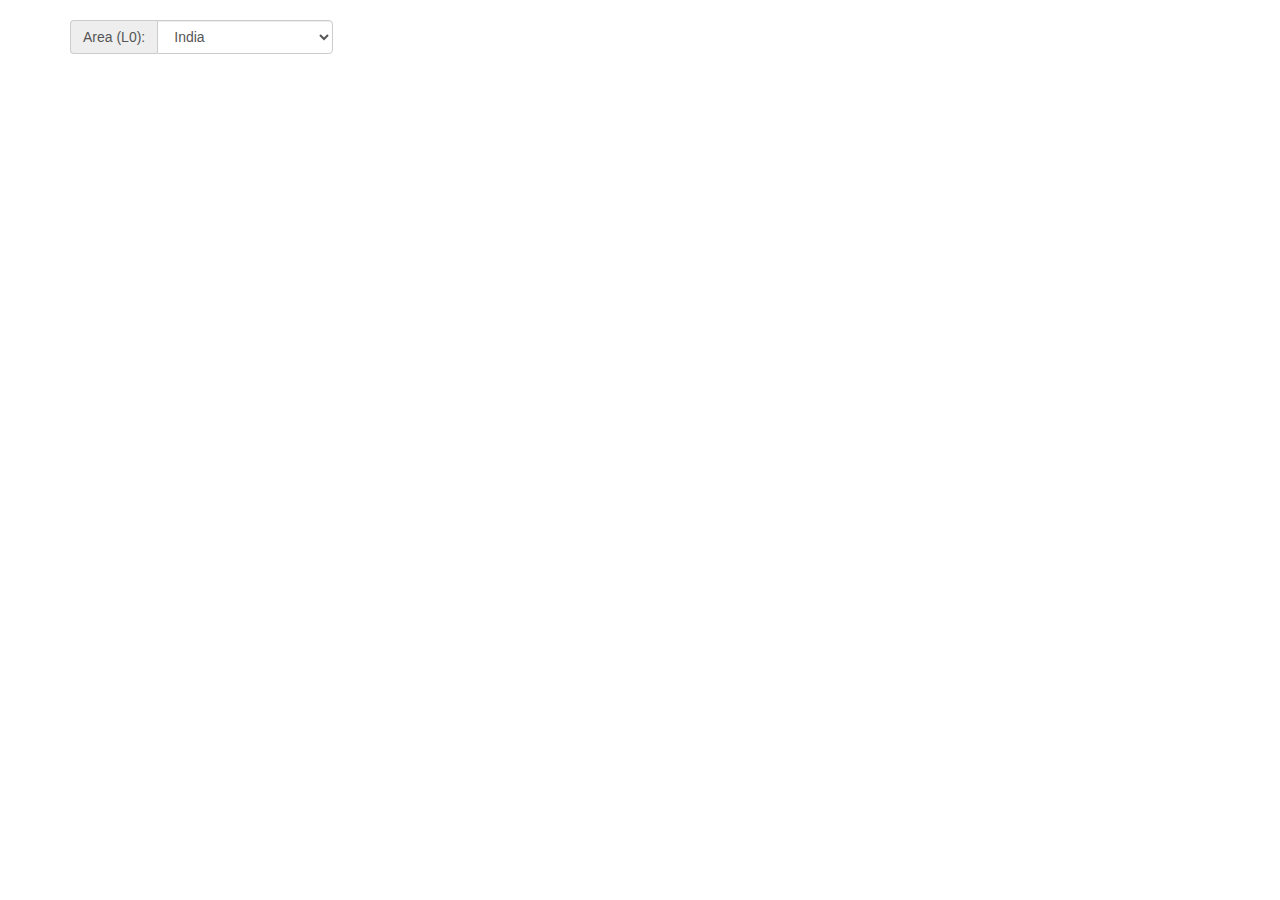
<file: index.html>
<!DOCTYPE html>
<!--    http://bost.ocks.org/mike/map/-->
<meta charset="utf-8">
<style>
svg { border: 1px solid #BBB; } /*#919DA3*/
/* *********************** */
/* **** ADMIN > POLYGONES **** 
path.L0 { fill:#E0E0E0;}
path.L1 { fill:#FEFEE9;}
path.L1:hover { fill: #B10000 ; fill-opacity: 1; }
/* *********************** */
/* **** ADMIN > LINES **** 
.boundary-line {
  fill: none;
  stroke: #646464;
  stroke-linejoin: round;	
}
.borderL2 { stroke-width:  1px; }
.borderL1 { stroke-width:1.5px; }
.borderL0 { stroke-width:  2px;
			stroke-dasharray: 16,4,3,4; }
/* ************************ */
/* **** HUMAN > POINTS? **** */

text {
  font-family: "Helvetica Neue", Helvetica, Arial, sans-serif;
  pointer-events: none;
}
.place_label {
  fill: #333;
  font-size:10px;
  fill-opacity: 1;
  font-weight: 200;
  text-anchor: middle;
}
.legend {
	font-size: 16px;         
	font-weight: bold;
	text-anchor: start;
}	
</style>
<script src="http://code.jquery.com/jquery-2.0.3.min.js"></script>
<script src="http://d3js.org/d3.v3.min.js"></script>
<script src="http://d3js.org/topojson.v1.min.js"></script>

<script src="js/jquery-2.0.1.min.js"></script>
<script src="js/d3.v3.min.js"></script>
<script src="js/topojson.v1.min.js"></script>
<script src="js/wikiatlas.js"></script>

<link href="//maxcdn.bootstrapcdn.com/bootstrap/3.3.1/css/bootstrap.min.css" rel="stylesheet">
<link href="//maxcdn.bootstrapcdn.com/font-awesome/4.2.0/css/font-awesome.min.css" rel="stylesheet">


<html>
<body>
<br />
<div id="control" class="container">
	<div class="row">
		<div class="form-group col-xs-6 col-md-3">
			<label class="sr-only" for="countries">Topographic SLICES, default to 8, must be >2.</label>
			<div class="input-group">
				<div class="input-group-addon head">Area (L0):</div>
				<select class="form-control" id="select_target"></select>
			</div>
		</div>
		<div class="col-xs-6 col-md-3"><div class="download"></div></div>
	</div>
	<div class="row" id="hook1"></div>
	<div class="row"><div class="col-xs-12 col-md-6" id="info"></div></div>
</div>	
<!--
Layers (with makefile ready):<br/>
	<input type="checkbox" checked="checked" name="r_topography" value="yes">topography (raster)<br/>
	<input type="checkbox" checked="checked" name="v_topography" value="yes">topography (vector)<br/>
	<input type="checkbox" checked="checked" name="v_administrative" value="yes">administrative (vector)<br>
	<input type="checkbox" checked=""        name="v_waters" value="yes">waters (vector)<br>
	<input type="checkbox" checked="checked" name="r_hillshade" value="yes">hillshade (raster)<br/>
	<input type="checkbox"  checked=""       name="v_hillshade" value="yes">hillshade (vector)
-->
    <br />

<br />
<script>


/* DATA ************************************************* */
// Geo-frame borders in decimal ⁰
 var WNES_list = [
	 {"name":"India", "W": 67.0, "N":37.5, "E": 99.0, "S": 5.0},
	 {"name":"France", "W": -5.8, "N":51.5, "E": 10,   "S": 41.0 },
	 {"name":"Cambodia","W":102.1,"N":14.7,"E":107.8,"S":10.3},
	 {"name":"Iceland", "W":-24.89, "N":66.67, "E":-13.09, "S":63.33},
	 {"name":"China", "W":70.58,"N":55.21,"E":138.06,"S":16.43 },
	 {"name": "United States", "W":-177.0,"N":74.0,"E":-61.7,"S":16.3},

	 {"name":"Sasanian", "W": 13.43, "N": 55.3, "E": 94.55, "S": 2.54 },

	 {"name":"Afghanistan","W":60.504,"N":38.475,"E":75.157,"S":29.306},
	 {"name":"Angola","W":11.611,"N":-4.453,"E":24.068,"S":-17.947},
	 {"name":"Albania","W":19.279,"N":42.678,"E":21.008,"S":39.621},
	 {"name":"United Arab Emirates","W":51.575,"N":26.041,"E":56.363,"S":22.481},
	 {"name":"Argentina","W":-73.429,"N":-21.837,"E":-53.663,"S":-55.250},
	 {"name":"Armenia","W":43.582,"N":41.236,"E":46.498,"S":38.736},
	 {"name":"Antarctica","W":-180,"N":-63.273,"E":180,"S":-90},
	 {"name":"Fr. S. Antarctic Lands","W":68.712,"N":-48.633,"E":70.549,"S":-49.779},
	 {"name":"Australia","W":113.321,"N":-10.670,"E":153.537,"S":-43.649},
	 {"name":"Austria","W":9.450,"N":49.034,"E":16.975,"S":46.429},
	 {"name":"Azerbaijan","W":44.770,"N":41.844,"E":50.387,"S":38.267},
	 {"name":"Burundi","W":29.000,"N":-2.352,"E":30.729,"S":-4.471},
	 {"name":"Belgium","W":2.502,"N":51.465,"E":6.138,"S":49.520},
	 {"name":"Benin","W":0.738,"N":12.235,"E":3.762,"S":6.139},
	 {"name":"Burkina Faso","W":-5.490,"N":15.100,"E":2.142,"S":9.595},
	 {"name":"Bangladesh","W":88.082,"N":26.440,"E":92.655,"S":20.657},
	 {"name":"Bulgaria","W":22.376,"N":44.223,"E":28.532,"S":41.219},
	 {"name":"Bahamas","W":-79.009,"N":27.031,"E":-77.029,"S":23.696},
	 {"name":"Bosnia and Herz.","W":15.715,"N":45.230,"E":19.567,"S":42.643},
	 {"name":"Belarus","W":23.168,"N":56.154,"E":32.673,"S":51.309},
	 {"name":"Belize","W":-89.234,"N":18.486,"E":-88.118,"S":15.882},
	 {"name":"Bolivia","W":-69.612,"N":-9.767,"E":-57.515,"S":-22.879},
	 {"name":"Brazil","W":-74.005,"N":5.236,"E":-34.761,"S":-33.785},
	 {"name":"Brunei","W":114.185,"N":5.444,"E":115.445,"S":4.003},
	 {"name":"Bhutan","W":88.802,"N":28.281,"E":92.079,"S":26.718},
	 {"name":"Botswana","W":19.891,"N":-17.669,"E":29.396,"S":-26.838},
	 {"name":"Central African Rep.","W":14.455,"N":11.141,"E":27.344,"S":2.266},
	 {"name":"Canada","W":-141.008,"N":83.228,"E":-52.655,"S":42.000},
	 {"name":"Switzerland","W":5.994,"N":47.818,"E":10.423,"S":45.769},
	 {"name":"Chile","W":-75.661,"N":-17.582,"E":-66.984,"S":-55.614},
	 {"name":"China","W":73.645,"N":53.445,"E":134.995,"S":18.191},
	 {"name":"Cte d'Ivoire","W":-8.622,"N":10.515,"E":-2.574,"S":4.333},
	 {"name":"Cameroon","W":8.478,"N":12.842,"E":16.003,"S":1.711},
	 {"name":"Dem. Rep. Congo","W":12.151,"N":5.253,"E":31.161,"S":-13.258},
	 {"name":"Congo","W":11.071,"N":3.725,"E":18.451,"S":-5.044},
	 {"name":"Colombia","W":-79.009,"N":12.426,"E":-66.876,"S":-4.314},
	 {"name":"Costa Rica","W":-85.958,"N":11.210,"E":-82.574,"S":8.223},
	 {"name":"Cuba","W":-84.986,"N":23.175,"E":-74.185,"S":19.841},
	 {"name":"N. Cyprus","W":32.709,"N":35.662,"E":34.545,"S":34.984},
	 {"name":"Cyprus","W":32.241,"N":35.158,"E":33.969,"S":34.568},
	 {"name":"Czech Rep.","W":12.223,"N":51.100,"E":18.847,"S":48.547},
	 {"name":"Germany","W":5.958,"N":54.973,"E":14.995,"S":47.297},
	 {"name":"Djibouti","W":41.638,"N":12.686,"E":43.294,"S":10.915},
	 {"name":"Denmark","W":8.082,"N":57.717,"E":12.655,"S":54.799},
	 {"name":"Dominican Rep.","W":-71.953,"N":19.876,"E":-68.352,"S":17.583},
	 {"name":"Algeria","W":-8.694,"N":37.104,"E":11.971,"S":19.042},
	 {"name":"Ecuador","W":-80.990,"N":1.363,"E":-75.265,"S":-4.974},
	 {"name":"Egypt","W":24.680,"N":31.581,"E":36.849,"S":21.994},
	 {"name":"Eritrea","W":36.309,"N":17.983,"E":43.078,"S":12.443},
	 {"name":"Spain","W":-9.414,"N":43.737,"E":3.006,"S":35.940},
	 {"name":"Estonia","W":23.312,"N":59.610,"E":28.100,"S":57.474},
	 {"name":"Ethiopia","W":32.925,"N":14.944,"E":47.758,"S":3.413},
	 {"name":"Finland","W":20.612,"N":70.151,"E":31.485,"S":59.836},
	 {"name":"Fiji","W":177.263,"N":-16.037,"E":-179.819,"S":-18.294},
	 {"name":"Falkland Is.","W":-61.224,"N":-51.116,"E":-57.767,"S":-52.315},
	 {"name":"Gabon","W":8.766,"N":2.318,"E":14.419,"S":-3.984},
	 {"name":"United Kingdom","W":-7.578,"N":58.620,"E":1.674,"S":49.954},
	 {"name":"Georgia","W":39.945,"N":43.546,"E":46.606,"S":41.063},
	 {"name":"Ghana","W":-3.258,"N":11.088,"E":1.026,"S":4.698},
	 {"name":"Guinea","W":-15.139,"N":12.582,"E":-7.866,"S":7.303},
	 {"name":"Gambia","W":-16.867,"N":13.867,"E":-13.879,"S":13.120},
	 {"name":"Guinea-Bissau","W":-16.687,"N":12.617,"E":-13.735,"S":11.036},
	 {"name":"Eq. Guinea","W":9.270,"N":2.266,"E":11.251,"S":0.999},
	 {"name":"Greece","W":20.144,"N":41.809,"E":26.588,"S":34.915},
	 {"name":"Greenland","W":-73.321,"N":83.645,"E":-12.223,"S":60.027},
	 {"name":"Guatemala","W":-92.259,"N":17.810,"E":-88.226,"S":13.728},
	 {"name":"Guyana","W":-61.440,"N":8.362,"E":-56.543,"S":1.259},
	 {"name":"Honduras","W":-89.378,"N":16.003,"E":-83.150,"S":12.981},
	 {"name":"Croatia","W":13.627,"N":46.498,"E":19.387,"S":42.469},
	 {"name":"Haiti","W":-74.473,"N":19.910,"E":-71.629,"S":18.018},
	 {"name":"Hungary","W":16.183,"N":48.617,"E":22.700,"S":45.751},
	 {"name":"Indonesia","W":95.283,"N":5.479,"E":141.008,"S":-10.375},
	 {"name":"Ireland","W":-9.990,"N":55.129,"E":-6.066,"S":51.656},
	 {"name":"Iran","W":44.086,"N":39.708,"E":63.312,"S":25.068},
	 {"name":"Iraq","W":38.757,"N":37.381,"E":48.550,"S":29.097},
	 {"name":"Israel","W":34.257,"N":33.265,"E":35.805,"S":29.497},
	 {"name":"Italy","W":6.714,"N":47.106,"E":18.451,"S":36.617},
	 {"name":"Jamaica","W":-78.361,"N":18.521,"E":-76.201,"S":17.688},
	 {"name":"Jordan","W":34.905,"N":33.369,"E":39.189,"S":29.184},
	 {"name":"Japan","W":129.378,"N":45.543,"E":145.508,"S":31.025},
	 {"name":"Kazakhstan","W":46.462,"N":55.372,"E":87.326,"S":40.646},
	 {"name":"Kenya","W":33.861,"N":5.497,"E":41.854,"S":-4.679},
	 {"name":"Kyrgyzstan","W":69.432,"N":43.285,"E":80.234,"S":39.274},
	 {"name":"Cambodia","W":102.1,"N":14.7,"E":107.8,"S":10.3},
	 {"name":"Korea","W":126.102,"N":38.597,"E":129.450,"S":34.377},
	 {"name":"Kosovo","W":20.036,"N":43.268,"E":21.764,"S":41.844},
	 {"name":"Kuwait","W":46.534,"N":30.052,"E":48.406,"S":28.524},
	 {"name":"Lao PDR","W":100.108,"N":22.463,"E":107.560,"S":13.867},
	 {"name":"Lebanon","W":35.121,"N":34.637,"E":36.597,"S":33.074},
	 {"name":"Liberia","W":-11.467,"N":8.536,"E":-7.542,"S":4.350},
	 {"name":"Libya","W":9.306,"N":33.126,"E":25.148,"S":19.563},
	 {"name":"Sri Lanka","W":79.693,"N":9.821,"E":81.782,"S":5.965},
	 {"name":"Lesotho","W":26.984,"N":-28.662,"E":29.324,"S":-30.659},
	 {"name":"Lithuania","W":21.044,"N":56.362,"E":26.552,"S":53.896},
	 {"name":"Luxembourg","W":5.670,"N":50.110,"E":6.210,"S":49.433},
	 {"name":"Latvia","W":21.044,"N":57.960,"E":28.172,"S":55.598},
	 {"name":"Morocco","W":-17.047,"N":35.749,"E":-1.134,"S":21.404},
	 {"name":"Moldova","W":26.588,"N":48.461,"E":30.009,"S":45.474},
	 {"name":"Madagascar","W":43.222,"N":-12.042,"E":50.459,"S":-25.605},
	 {"name":"Mexico","W":-117.137,"N":32.709,"E":-86.822,"S":14.527},
	 {"name":"Macedonia","W":20.432,"N":42.313,"E":22.952,"S":40.837},
	 {"name":"Mali","W":-12.187,"N":24.964,"E":4.266,"S":10.081},
	 {"name":"Myanmar","W":92.295,"N":28.333,"E":101.152,"S":9.925},
	 {"name":"Montenegro","W":18.415,"N":43.511,"E":20.324,"S":41.861},
	 {"name":"Mongolia","W":87.722,"N":52.038,"E":119.765,"S":41.584},
	 {"name":"Mozambique","W":30.153,"N":-10.323,"E":40.774,"S":-26.752},
	 {"name":"Mauritania","W":-17.083,"N":27.378,"E":-4.950,"S":14.614},
	 {"name":"Malawi","W":32.673,"N":-9.246,"E":35.769,"S":-16.818},
	 {"name":"Malaysia","W":100.072,"N":6.921,"E":119.153,"S":0.756},
	 {"name":"Namibia","W":11.719,"N":-16.957,"E":25.076,"S":-29.061},
	 {"name":"New Caledonia","W":164.014,"N":-20.118,"E":167.110,"S":-22.410},
	 {"name":"Niger","W":0.270,"N":23.471,"E":15.895,"S":11.644},
	 {"name":"Nigeria","W":2.682,"N":13.850,"E":14.563,"S":4.229},
	 {"name":"Nicaragua","W":-87.686,"N":15.013,"E":-83.150,"S":10.724},
	 {"name":"Netherlands","W":3.294,"N":53.497,"E":7.074,"S":50.788},
	 {"name":"Norway","W":4.986,"N":80.640,"E":31.269,"S":58.064},
	 {"name":"Nepal","W":80.054,"N":30.417,"E":88.154,"S":26.388},
	 {"name":"New Zealand","W":166.498,"N":-34.462,"E":178.487,"S":-46.653},
	 {"name":"Oman","W":51.971,"N":26.388,"E":59.783,"S":16.646},
	 {"name":"Pakistan","W":60.864,"N":37.120,"E":77.821,"S":23.679},
	 {"name":"Panama","W":-82.970,"N":9.595,"E":-77.245,"S":7.216},
	 {"name":"Peru","W":-81.422,"N":-0.060,"E":-68.676,"S":-18.364},
	 {"name":"Philippines","W":117.173,"N":18.504,"E":126.534,"S":5.566},
	 {"name":"Papua New Guinea","W":140.972,"N":-2.508,"E":155.985,"S":-10.653},
	 {"name":"Poland","W":14.059,"N":54.834,"E":23.996,"S":49.016},
	 {"name":"Puerto Rico","W":-67.272,"N":18.504,"E":-65.616,"S":17.931},
	 {"name":"Dem. Rep. Korea","W":124.230,"N":42.973,"E":130.747,"S":37.659},
	 {"name":"Portugal","W":-9.558,"N":42.278,"E":-6.390,"S":36.825},
	 {"name":"Paraguay","W":-62.700,"N":-19.354,"E":-54.311,"S":-27.550},
	 {"name":"Palestine","W":34.905,"N":32.518,"E":35.517,"S":31.337},
	 {"name":"Qatar","W":50.711,"N":26.110,"E":51.575,"S":24.547},
	 {"name":"Romania","W":20.216,"N":48.218,"E":29.612,"S":43.685},
	 {"name":"Russia","W":19.639,"N":81.248,"E":-169.918,"S":41.149},
	 {"name":"Rwanda","W":29.000,"N":-1.136,"E":30.801,"S":-2.925},
	 {"name":"W. Sahara","W":-17.083,"N":27.656,"E":-8.694,"S":20.987},
	 {"name":"Saudi Arabia","W":34.617,"N":32.154,"E":55.643,"S":16.333},
	 {"name":"Sudan","W":21.908,"N":22.007,"E":38.397,"S":8.605},
	 {"name":"S. Sudan","W":23.852,"N":12.235,"E":35.265,"S":3.499},
	 {"name":"Senegal","W":-17.659,"N":16.594,"E":-11.503,"S":12.321},
	 {"name":"Solomon Is.","W":156.489,"N":-6.607,"E":162.394,"S":-10.827},
	 {"name":"Sierra Leone","W":-13.267,"N":10.046,"E":-10.243,"S":6.782},
	 {"name":"El Salvador","W":-90.099,"N":14.423,"E":-87.758,"S":13.138},
	 {"name":"Somaliland","W":42.538,"N":11.453,"E":48.946,"S":7.980},
	 {"name":"Somalia","W":40.954,"N":12.009,"E":51.107,"S":-1.692},
	 {"name":"Serbia","W":18.811,"N":46.168,"E":22.952,"S":42.243},
	 {"name":"Suriname","W":-58.055,"N":6.017,"E":-53.987,"S":1.815},
	 {"name":"Slovakia","W":16.867,"N":49.555,"E":22.556,"S":47.749},
	 {"name":"Slovenia","W":13.663,"N":46.846,"E":16.543,"S":45.439},
	 {"name":"Sweden","W":10.999,"N":69.092,"E":23.888,"S":55.355},
	 {"name":"Swaziland","W":30.657,"N":-25.675,"E":32.061,"S":-27.290},
	 {"name":"Syria","W":35.697,"N":37.225,"E":42.322,"S":32.310},
	 {"name":"Chad","W":13.519,"N":23.401,"E":23.852,"S":7.407},
	 {"name":"Togo","W":-0.054,"N":11.002,"E":1.854,"S":5.913},
	 {"name":"Thailand","W":97.371,"N":20.414,"E":105.580,"S":5.688},
	 {"name":"Tajikistan","W":67.416,"N":40.958,"E":74.977,"S":36.721},
	 {"name":"Turkmenistan","W":52.475,"N":42.747,"E":66.516,"S":35.262},
	 {"name":"Timor-Leste","W":124.950,"N":-8.274,"E":127.326,"S":-9.403},
	 {"name":"Trinidad and Tobago","W":-61.980,"N":10.880,"E":-60.900,"S":9.994},
	 {"name":"Tunisia","W":7.506,"N":37.346,"E":11.467,"S":30.296},
	 {"name":"Turkey","W":26.012,"N":42.139,"E":44.770,"S":35.818},
	 {"name":"Taiwan","W":120.090,"N":25.294,"E":121.926,"S":21.960},
	 {"name":"Tanzania","W":29.576,"N":-1.015,"E":40.306,"S":-11.730},
	 {"name":"Uganda","W":29.576,"N":4.246,"E":35.013,"S":-1.449},
	 {"name":"Ukraine","W":22.052,"N":52.333,"E":40.054,"S":44.345},
	 {"name":"Uruguay","W":-58.451,"N":-30.121,"E":-53.231,"S":-34.966},
	 {"name":"Uzbekistan","W":55.895,"N":45.578,"E":73.033,"S":37.138},
	 {"name":"Venezuela","W":-73.321,"N":12.148,"E":-59.783,"S":0.721},
	 {"name":"Vietnam","W":102.160,"N":23.349,"E":109.324,"S":8.588},
	 {"name":"Vanuatu","W":166.606,"N":-14.630,"E":167.830,"S":-16.610},
	 {"name":"Yemen","W":42.574,"N":18.990,"E":53.087,"S":12.582},
	 {"name":"South Africa","W":16.327,"N":-22.097,"E":32.817,"S":-34.827},
	 {"name":"Zambia","W":21.872,"N":-8.239,"E":33.465,"S":-17.964},
	 {"name":"Zimbabwe","W":25.256,"N":-15.516,"E":32.817,"S":-22.271}
];
	
// ----- Design option button
d3.select("#select_target")
    .on("change", change)
  .selectAll("option")
    .data(WNES_list)
  .enter().append("option")
    .attr("value", function(d,i) { return i; })
    .text(function(d) { return d.name; });
function change(){ console.log(this.value, 0) }


/* ****************************************************** */
/* UPDATE *********************************************** */
$("#select_target").change(function(){    // code executed each time the selection change
	
    $("svg").remove();      // remove svg
	var name = $(this).find("option:selected").text(); // UPDATE target item from selected option
	var val  = this.value;
	var type = $("#map_type > option").value; // UPDATE map type: location / topo. DOESNT WORK//
	WNES = WNES_list[val]; // UPDATE WNES (bounding box and target item)
	console.log("1a:"+name+" ; 1b:"+type +" ; bb: "+WNES);

/* LOCATION MAP ***************************************** */
	// split in 1.2_location map & 1.2_zoom_smart
    // location("svg",400,WNES.item,WNES); // REInject svg
/* LOCATOR MINIMAP ************************************** */
	// $("#control").width(500);
	localisator("#hook1",400, name, name, WNES.W, WNES.N, WNES.E, WNES.S);
/* Doanload button ************************************** */
	downloadButtons(".download");
/* Print info **************************************** */
    document.getElementById('info').innerHTML = JSON.stringify(WNES, null, 4);

});

// svg.append("g")
// .attr("inkscape:groupmode","layer")
// .attr("label","layer_title")
</script>
</body>
</html>
</file>
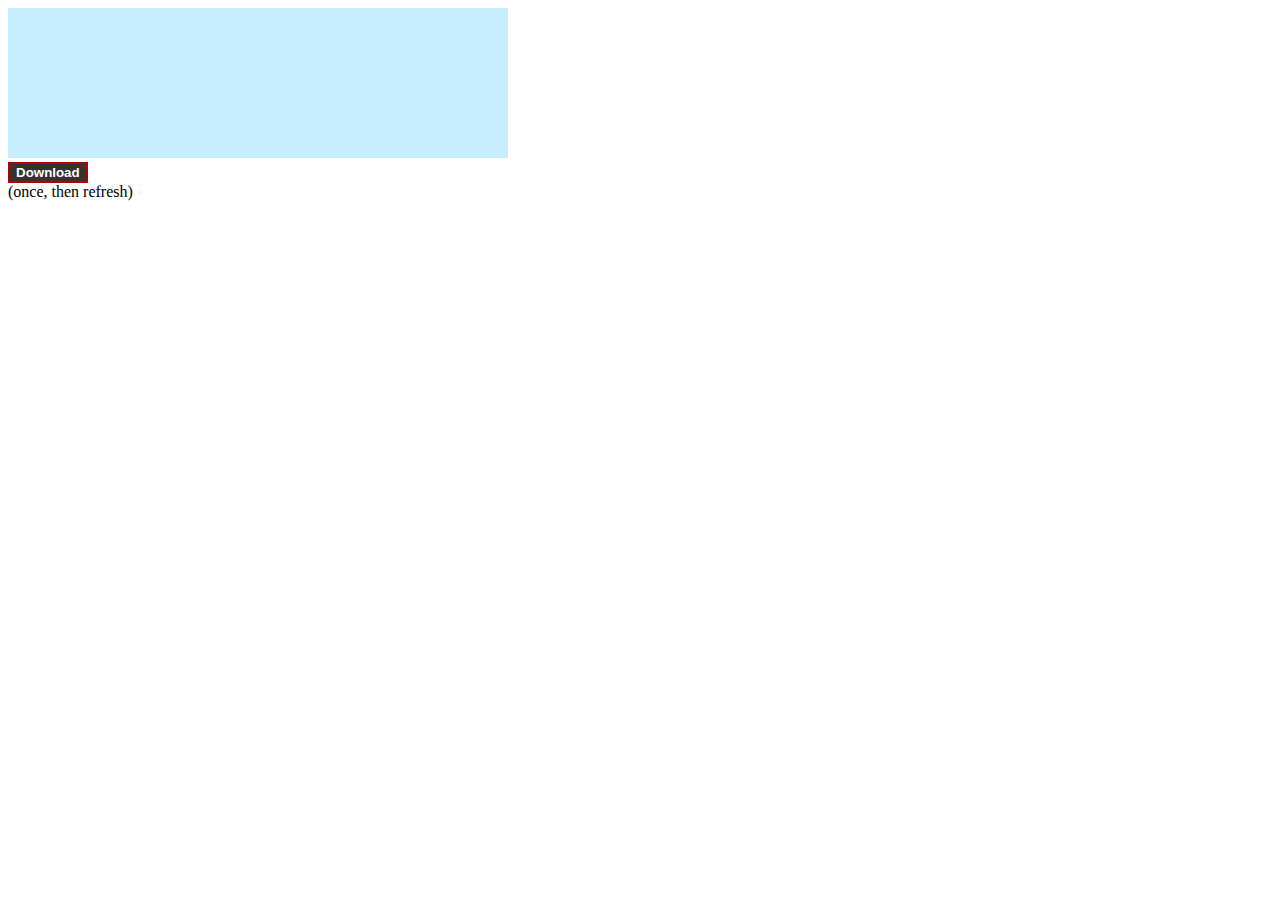
<file: 1.2_zoom_smart/index.html>
<!DOCTYPE html>
<html lang="en">
<meta charset="utf-8">
<style>

svg { border: '2px solid #AAA'; }	
.focus { fill:#FEFEE9;}

</style>
<body>
	<div id="hook1"></div>
	<div class="download"></div>
	<div>(once, then refresh)</div>
</body>
<script src="./d3.v3.min.js"></script>
<script src="./topojson.v1.min.js"></script>
<script src="../js/wikiatlas.js"></script>
<script>
/* STYLES ************************************************************* */
var focus = wp.location.focus,
	land = wp.location.land + wp.stroke.no,
	coast = wp.location.waterline+ wp.stroke.md,
	water = wp.location.waterarea,
	mesh = wp.location.border + wp.stroke.md + wp.dash.xl,
	locator = wp.location.locator;
	
/* SETTINGS *********************************************************** */
var width = 500, centered = [true], selected="India",
    active = d3.select(null);
var svg = d3.select("#hook1").append("svg")
		.attr("id", "administrative_map_(wikiatlas_2014)")
		.attr("width", width);
var g = svg.append("g");

var projection = d3.geo.equirectangular()
      .scale(1)
      .translate([0, 0]);

var path = d3.geo.path()
    .projection(projection);


d3.json("../output/world-1e3/admin_0.topo.json", function(error, json) { //does transform the inputed .json !!!! Print & Check in console
	var L0 =  json.objects.admin_0,
		L1 =  json.objects.admin_1;
	var countries = topojson.feature(json, L0).features,
  		zeroin = countries.filter(function(d) { return d.id ==="India"; })[0]; /* */
  	/* / state = states.features.filter(function(d) { return d.geometry.type === "MultiPolygon"; })[5]; /* */
	console.log(zeroin);
	zoomon(zeroin, width);

	//oceans
	var bg = g.append("g").attr("id","water")
		.append("rect")
		.attr("x", 0)
		.attr("y", 0)
		.attr("width", width)
		.attr("height", svg.attr("width"))
		.attr("fill",'#C6ECFF')
      	.on("click", reset);
  //landmass
	g.append("g").attr("id","land")
		.attr("style", land)
	.selectAll("path")
		.data(countries)
	.enter().append("path")
		.attr("d", path)
      	.on("click", clicked);

  //inland borders lines
	g.append("g").attr("id","border")
		.attr("style","fill: none; stroke:#646464; stroke-width:3px;stroke-dasharray:8,4;")
	.selectAll("path")
		.data([topojson.mesh(json, L0, function(a, b) { return a !== b; })])
	.enter().append("path")
		.attr("d", path);
	
	
  //coast lines
	g.append("g").attr("id","coast")
		.attr("style", coast+"stroke-width:3px;stroke-dasharray:none; ")
	.append("path")
		.datum(topojson.mesh(json, L0, function(a, b) { return a === b; }))
		.attr("d", path);/**/

	// Focus
	g.selectAll("path")
		.attr("style", function(d) { if (d.id === selected){ return focus;} })
		
	
});


function zoomon(d, width, padding_pc){
	t = getTransform(d,padding_pc);
	projection
		.scale(t.scale)
		.translate(t.translate);
	svg.attr("height", t.height);
}
function newproj(d, width, padding_pc){
	t = getTransform(d,padding_pc);
	return projection
		.scale(t.scale)
		.translate(t.translate);
}

function clicked(d) {
  if (active.node() === this) return reset();
  active.classed("active", false);
  active = d3.select(this).classed("active", true);
  t = getTransform(d);
  g.transition()
      .duration(1000)
      .style("stroke-width", 1.5 / t.scale + "px")
      .attr("transform", "translate(" + t.translate + ")scale(" + t.scale + ")");
	svg.transition()
      .duration(1000)
		.attr("height", t.height);
}

function reset() {
  active.classed("active", false);
  active = d3.select(null);

  g.transition()
      .duration(1000)
      .style("stroke-width", "1.5px")
      .attr("transform", "");
	svg.transition()
      .duration(1000)
		.attr("height", width);

}
// D3js transition mess?
// http://stackoverflow.com/questions/17045826/

	




downloadButtons(".download", projection);
</script>
</html>
</file>
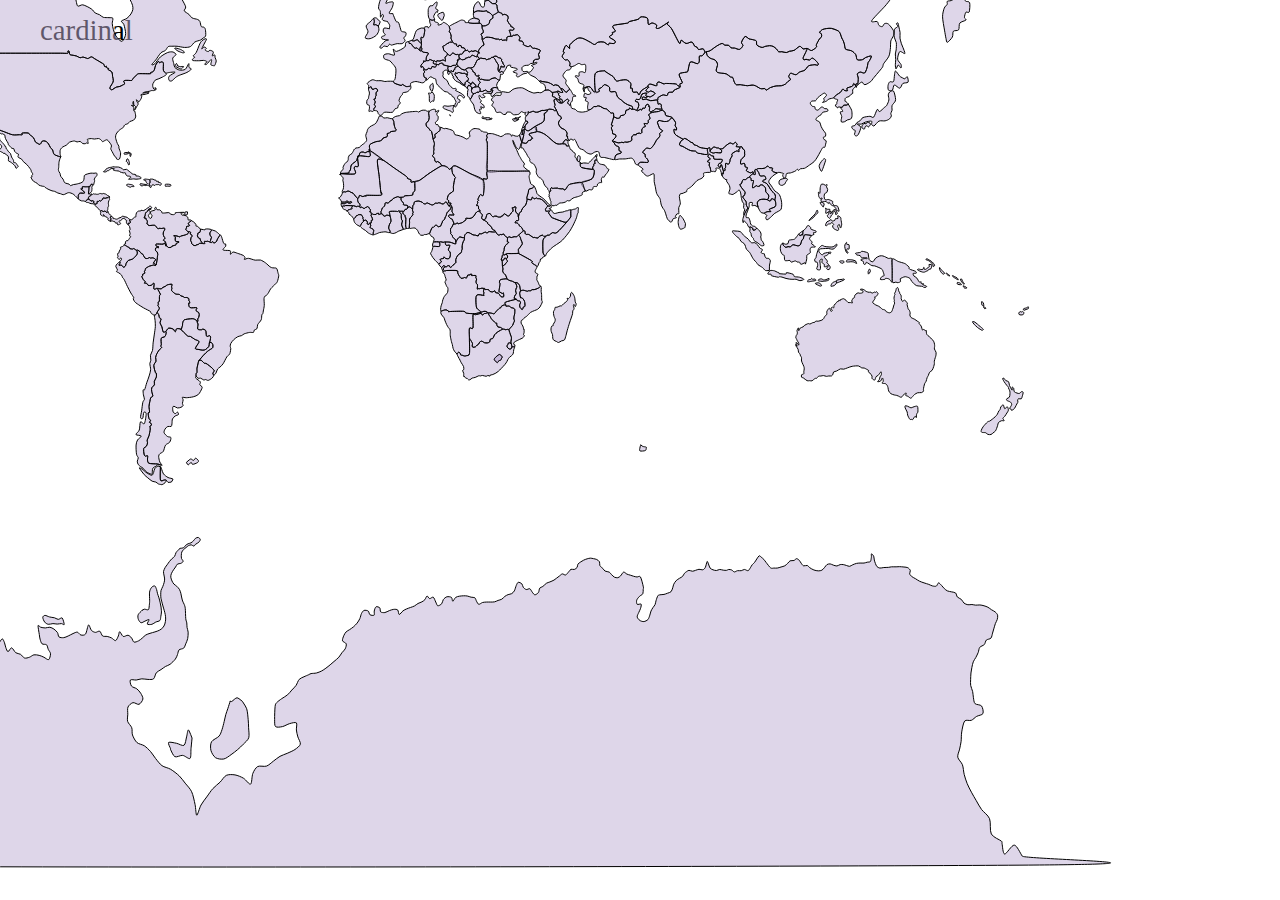
<file: 2_bezierlines/index.html>
<html xmlns="http://www.w3.org/1999/xhtml">
<head>
  <title>Interpolating Geodata</title>
  <meta charset="utf-8" />
</head>
<style>
  html,body {
    height: 100%;
    width: 100%;
    margin: 0;
  }

  #map {
    height: 100%;
    width: 100%;
    position: absolute;
  }
  svg {
    height: 100%;
    width: 100%;
    position: absolute;
  }  

</style>
<script src="http://code.jquery.com/jquery-2.0.2.min.js"></script>
<script src="http://d3js.org/d3.v3.min.js"></script>
<script src="http://d3js.org/topojson.v1.min.js"></script>
<script src="http://d3js.org/d3.geo.projection.v0.min.js" type="text/javascript"></script>

<script src="../js/jquery-2.0.1.min.js"></script>
<script src="../js/d3.v3.min.js"></script>
<script src="../js/d3.geo.projection.v0.min.js"></script>

<script src="../js/topojson.v1.min.js"></script>


<script>


function inter() {
  d3.json("./world.geojson", 
		  function(data) { createMap(data) }
		 );
  
  function createMap(countries) {
	// Settings
    width = 800;
    height = 500;
    projection = d3.geo.mercator()
    	.scale(200)
    	.translate([width / 2, height / 2])

    geoPath = d3.geo.path().projection(projection);
 
	// Rounding ?
    roundedCountries = [];  
    for (x in countries.features) {
      for (y in countries.features[x].geometry.coordinates) {
        if (countries.features[x].geometry.coordinates[y].length > 1) {
          roundedCountries.push(
			  	countries.features[x]
				.geometry.coordinates[y]
				.map(function(d) {return projection(d)} )
				)
        }
        else {
          roundedCountries.push(
			  countries.features[x]
			  .geometry.coordinates[y][0]
			  .map(function(d) {return projection(d)})
		  )
        }
      }
    }
// Curving type:
    interpolateMethods = ["linear", "cardinal", "basis", "monotone", "step-before"]
    var n = 1;
	  
// Legend:
	  d3.select("svg")
	  	.append("text")
	  		.attr("id", "inter")
			.attr("x", 40)
			.attr("y", 40)
	  		.style("font-size", "1.8em")
			.text(interpolateMethods[n])

// Map drawing
    d3.select("svg").selectAll("path")
		.data(roundedCountries)
		.enter()
		.append("path")
		.style("stroke-width", 1)
		.style("stroke", "black")
		.style("fill-opacity", .5)


    reinterpolate();
    
    function reinterpolate() {
		colorScale = ["#7fc97f","#beaed4","#fdc086","#ffff99","#386cb0"];
		  if (n == 5) {
			n = 0;
		  }
// Legend update
		d3.select("#inter")
			.text(interpolateMethods[n])
// map update
		d3.select("svg").selectAll("path")
			.style("fill", colorScale[n])
    	.attr("d", d3.svg.line()
			.x(function(d){ return d[0]})
			.y(function(d){ return d[1]})
			.interpolate(interpolateMethods[n]) );

		setTimeout(reinterpolate,2000);
		n++;
    }
    
    
  }
  
}
</script>
<body onload="inter()">
<div id="map"><svg></svg></div>
<footer>
</footer>
</body>
</html>
</file>
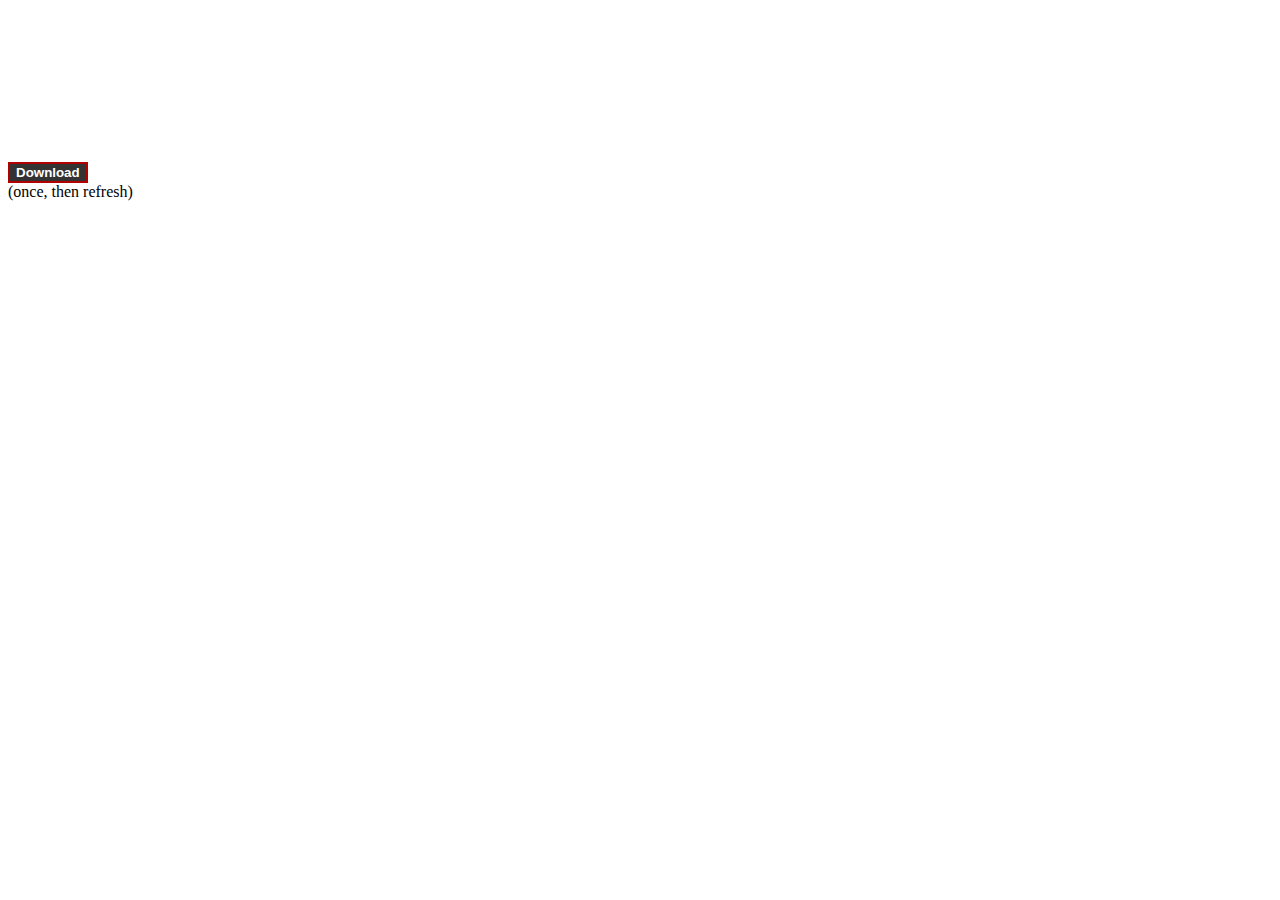
<file: 2_zoom_smart/index.html>
<!DOCTYPE html>
<html lang="en">
<meta charset="utf-8">
<style>

svg { border: '2px solid #AAA'; }	
.focus { fill:#FEFEE9;}

</style>
<body>
	<div id="hook1"></div>
	<div class="download"></div>
	<div>(once, then refresh)</div>
</body>
<script src="./d3.v3.min.js"></script>
<script src="./topojson.v1.min.js"></script>
<script src="../js/wikiatlas.js"></script>
<script>
/* STYLES ************************************************************* */
var focus = wp.location.focus,
	land = wp.location.land + wp.stroke.no,
	coast = wp.location.waterline+ wp.stroke.md,
	water = wp.location.waterarea,
	mesh = wp.location.border + wp.stroke.md + wp.dash.xl,
	locator = wp.location.locator;
	
/* SETTINGS *********************************************************** */
var width = 500, centered = [true], selected="India",
    active = d3.select(null);
var svg = d3.select("#hook1").append("svg")
		.attr("id", "administrative_map_(wikiatlas_2014)")
		.attr("width", width);
var g = svg.append("g");

var projection = d3.geo.equirectangular()
      .scale(1)
      .translate([0, 0]);
var path = d3.geo.path()
    .projection(projection);


d3.json("../output/world-1e3.5/administrative.topo.json", function(error, json) { //does transform the inputed .json !!!! Print & Check in console
	var L0 =  json.objects.admin_0,
		L1 =  json.objects.admin_1,
		countries = topojson.feature(json, L0).features,
  		zeroin = countries.filter(function(d) { return d.id ==="India"; })[0]; /* */
  	/* / state = states.features.filter(function(d) { return d.geometry.type === "MultiPolygon"; })[5]; /* */
	
	// Projection recalculated
	var t = getTransform(L0,5);
	projection
		.scale(t.scale)
		.translate(t.translate);
	svg.attr("height", t.height);

	//oceans
	var bg = g.append("g").attr("id","water")
		.append("rect")
		.attr("x", 0)
		.attr("y", 0)
		.attr("width", width)
		.attr("height", svg.attr("width"))
		.attr("fill",'#C6ECFF')
      	.on("click", reset);
  //landmass
	g.append("g").attr("id","land")
		.attr("style", land)
	.selectAll("path")
		.data(countries)
	.enter().append("path")
		.attr("d", path)
      	.on("click", clicked);

  //inland borders lines
	g.append("g").attr("id","border")
		.attr("style","fill: none; stroke:#646464; stroke-width:3px;stroke-dasharray:8,4;")
	.selectAll("path")
		.data([topojson.mesh(json, L0, function(a, b) { return a !== b; })])
	.enter().append("path")
		.attr("d", path);
	
	
  //coast lines
	g.append("g").attr("id","coast")
		.attr("style", coast+"stroke-width:3px;stroke-dasharray:none; ")
	.append("path")
		.datum(topojson.mesh(json, L0, function(a, b) { return a === b; }))
		.attr("d", path);/**/

	// Focus
	g.selectAll("path")
		.attr("style", function(d) { if (d.id === selected){ return focus;} })
		
	
});


function clicked(d) {
  if (active.node() === this) return reset();
  active.classed("active", false);
  active = d3.select(this).classed("active", true);
  t = getTransform(d);
  g.transition()
      .duration(1000)
      .style("stroke-width", 1.5 / t.scale + "px")
      .attr("transform", "translate(" + t.translate + ")scale(" + t.scale + ")");
	svg.transition()
      .duration(1000)
		.attr("height", t.height);
}

function reset() {
  active.classed("active", false);
  active = d3.select(null);

  g.transition()
      .duration(1000)
      .style("stroke-width", "1.5px")
      .attr("transform", "");
	svg.transition()
      .duration(1000)
		.attr("height", width);

}
// D3js transition mess?
// http://stackoverflow.com/questions/17045826/



downloadButtons(".download", projection);
</script>
</html>
</file>
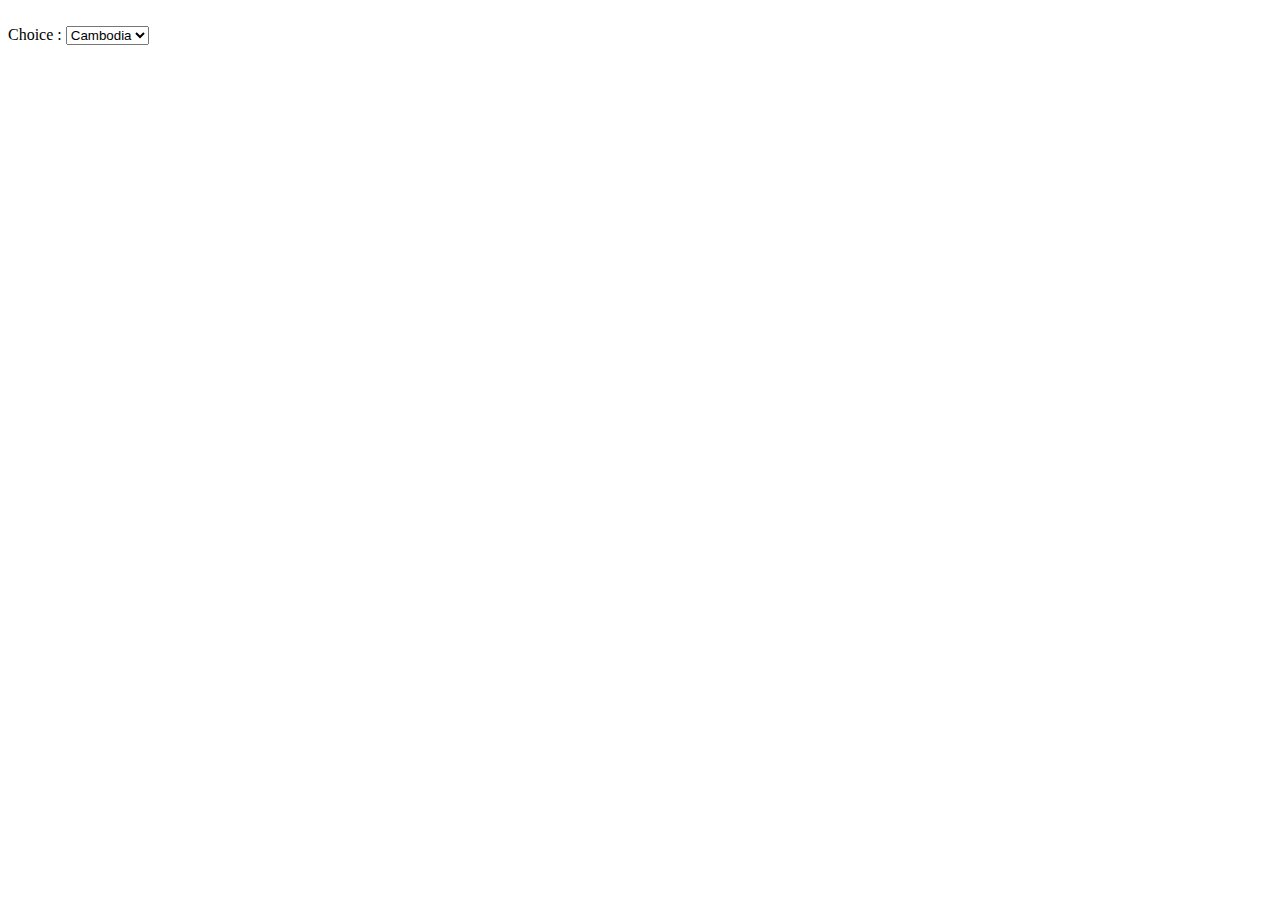
<file: _location_map-en-SO.html>
<!DOCTYPE html>
<!--    http://bost.ocks.org/mike/map/-->
<meta charset="utf-8">
<style>
svg { border: 1px solid #BBB; } /*#919DA3*/
/* *********************** */
/* **** ADMIN > POLYGONES **** 
path.L0 { fill:#E0E0E0;}
path.L1 { fill:#FEFEE9;}
path.L1:hover { fill: #B10000 ; fill-opacity: 1; }
/* *********************** */
/* **** ADMIN > LINES **** 
.boundary-line {
  fill: none;
  stroke: #646464;
  stroke-linejoin: round;	
}
.borderL2 { stroke-width:  1px; }
.borderL1 { stroke-width:1.5px; }
.borderL0 { stroke-width:  2px;
			stroke-dasharray: 16,4,3,4; }
/* ************************ */
/* **** HUMAN > POINTS? **** */

text {
  font-family: "Helvetica Neue", Helvetica, Arial, sans-serif;
  pointer-events: none;
}
.place_label {
  fill: #333;
  font-size:10px;
  fill-opacity: 1;
  font-weight: 200;
  text-anchor: middle;
}
.legend {
	font-size: 16px;         
	font-weight: bold;
	text-anchor: start;
}	
</style>
<script src="http://code.jquery.com/jquery-2.0.3.min.js"></script>
<script src="http://d3js.org/d3.v3.min.js"></script>
<script src="http://d3js.org/topojson.v1.min.js"></script>

<script src="js/jquery-2.0.1.min.js"></script>
<script src="js/d3.v3.min.js"></script>
<script src="js/topojson.v1.min.js"></script>
<script src="js/wikiatlas.js"></script>

<html>
<body>
<br />
<form id="input_situation">
Choice :
	<select id="select_target"></select><br />
<!--
Layers (with makefile ready):<br/>
	<input type="checkbox" checked="checked" name="r_topography" value="yes">topography (raster)<br/>
	<input type="checkbox" checked="checked" name="v_topography" value="yes">topography (vector)<br/>
	<input type="checkbox" checked="checked" name="v_administrative" value="yes">administrative (vector)<br>
	<input type="checkbox" checked=""        name="v_waters" value="yes">waters (vector)<br>
	<input type="checkbox" checked="checked" name="r_hillshade" value="yes">hillshade (raster)<br/>
	<input type="checkbox"  checked=""       name="v_hillshade" value="yes">hillshade (vector)
-->
</form>
    <div id="selected"></div><br />
<div class="download">
</div>
<br />
<script>

// ----- Design option button
d3.select("#select_target")
    .on("change", change)
  .selectAll("option")
    .data([
    	"Cambodia",
    	"India",
    	"Iceland",
		"France",
		"China"
    ])
  .enter().append("option")
    .attr("value", function(d) { return d; })
    .text(function(d) { return d; });
function change(){ console.log(this.value) }
//START
// 1. -------------- SETTINGS ------------- //
// Geo-frame borders in decimal ⁰
 var WNES_list = {
// HISTORICAL ITEMS:
"India": { "item":"India", "W": 67.0, "N":37.5, "E": 99.0, "S": 5.0,  "vert_%": 106 }, 
"France": { "item":"France", "W": -5.8, "N":51.5, "E": 10,   "S": 41.0, "vert_%": 140 },
"Cambodia":{"item":"Cambodia","W":102.1,"N":14.7,"E":107.8,"S":10.3},
"Iceland": {"item":"Iceland", "W":-24.89, "N":66.67, "E":-13.09, "S":63.33},
	 "China": {"item":"China", "W":70.58,"N":55.21,"E":138.06,"S":16.43 },
	 "United States":{"item": "United States", "W":-177.0,"N":74.0,"E":-61.7,"S":16.3},
	 // HISTORICAL ITEMS
"Sasanian": { "item":"Sasanian", "W": 13.43, "N": 55.3, "E": 94.55, "S": 2.54 },
   // Computer generated bounding boxes:
"Afghanistan":{"item":"Afghanistan","W":60.504,"N":38.475,"E":75.157,"S":29.306},
"Angola":{"item":"Angola","W":11.611,"N":-4.453,"E":24.068,"S":-17.947},
"Albania":{"item":"Albania","W":19.279,"N":42.678,"E":21.008,"S":39.621},
"United Arab Emirates":{"item":"United Arab Emirates","W":51.575,"N":26.041,"E":56.363,"S":22.481},
"Argentina":{"item":"Argentina","W":-73.429,"N":-21.837,"E":-53.663,"S":-55.250},
"Armenia":{"item":"Armenia","W":43.582,"N":41.236,"E":46.498,"S":38.736},
"Antarctica":{"item":"Antarctica","W":-180,"N":-63.273,"E":180,"S":-90},
"Fr. S. Antarctic Lands":{"item":"Fr. S. Antarctic Lands","W":68.712,"N":-48.633,"E":70.549,"S":-49.779},
"Australia":{"item":"Australia","W":113.321,"N":-10.670,"E":153.537,"S":-43.649},
"Austria":{"item":"Austria","W":9.450,"N":49.034,"E":16.975,"S":46.429},
"Azerbaijan":{"item":"Azerbaijan","W":44.770,"N":41.844,"E":50.387,"S":38.267},
"Burundi":{"item":"Burundi","W":29.000,"N":-2.352,"E":30.729,"S":-4.471},
"Belgium":{"item":"Belgium","W":2.502,"N":51.465,"E":6.138,"S":49.520},
"Benin":{"item":"Benin","W":0.738,"N":12.235,"E":3.762,"S":6.139},
"Burkina Faso":{"item":"Burkina Faso","W":-5.490,"N":15.100,"E":2.142,"S":9.595},
"Bangladesh":{"item":"Bangladesh","W":88.082,"N":26.440,"E":92.655,"S":20.657},
"Bulgaria":{"item":"Bulgaria","W":22.376,"N":44.223,"E":28.532,"S":41.219},
"Bahamas":{"item":"Bahamas","W":-79.009,"N":27.031,"E":-77.029,"S":23.696},
"Bosnia and Herz.":{"item":"Bosnia and Herz.","W":15.715,"N":45.230,"E":19.567,"S":42.643},
"Belarus":{"item":"Belarus","W":23.168,"N":56.154,"E":32.673,"S":51.309},
"Belize":{"item":"Belize","W":-89.234,"N":18.486,"E":-88.118,"S":15.882},
"Bolivia":{"item":"Bolivia","W":-69.612,"N":-9.767,"E":-57.515,"S":-22.879},
"Brazil":{"item":"Brazil","W":-74.005,"N":5.236,"E":-34.761,"S":-33.785},
"Brunei":{"item":"Brunei","W":114.185,"N":5.444,"E":115.445,"S":4.003},
"Bhutan":{"item":"Bhutan","W":88.802,"N":28.281,"E":92.079,"S":26.718},
"Botswana":{"item":"Botswana","W":19.891,"N":-17.669,"E":29.396,"S":-26.838},
"Central African Rep.":{"item":"Central African Rep.","W":14.455,"N":11.141,"E":27.344,"S":2.266},
"Canada":{"item":"Canada","W":-141.008,"N":83.228,"E":-52.655,"S":42.000},
"Switzerland":{"item":"Switzerland","W":5.994,"N":47.818,"E":10.423,"S":45.769},
"Chile":{"item":"Chile","W":-75.661,"N":-17.582,"E":-66.984,"S":-55.614},
"China":{"item":"China","W":73.645,"N":53.445,"E":134.995,"S":18.191},
// "Côte d'Ivoire":{"item":"Côte d'Ivoire","W":-8.622,"N":10.515,"E":-2.574,"S":4.333},
"Cameroon":{"item":"Cameroon","W":8.478,"N":12.842,"E":16.003,"S":1.711},
"Dem. Rep. Congo":{"item":"Dem. Rep. Congo","W":12.151,"N":5.253,"E":31.161,"S":-13.258},
"Congo":{"item":"Congo","W":11.071,"N":3.725,"E":18.451,"S":-5.044},
"Colombia":{"item":"Colombia","W":-79.009,"N":12.426,"E":-66.876,"S":-4.314},
"Costa Rica":{"item":"Costa Rica","W":-85.958,"N":11.210,"E":-82.574,"S":8.223},
"Cuba":{"item":"Cuba","W":-84.986,"N":23.175,"E":-74.185,"S":19.841},
"N. Cyprus":{"item":"N. Cyprus","W":32.709,"N":35.662,"E":34.545,"S":34.984},
"Cyprus":{"item":"Cyprus","W":32.241,"N":35.158,"E":33.969,"S":34.568},
"Czech Rep.":{"item":"Czech Rep.","W":12.223,"N":51.100,"E":18.847,"S":48.547},
"Germany":{"item":"Germany","W":5.958,"N":54.973,"E":14.995,"S":47.297},
"Djibouti":{"item":"Djibouti","W":41.638,"N":12.686,"E":43.294,"S":10.915},
"Denmark":{"item":"Denmark","W":8.082,"N":57.717,"E":12.655,"S":54.799},
"Dominican Rep.":{"item":"Dominican Rep.","W":-71.953,"N":19.876,"E":-68.352,"S":17.583},
"Algeria":{"item":"Algeria","W":-8.694,"N":37.104,"E":11.971,"S":19.042},
"Ecuador":{"item":"Ecuador","W":-80.990,"N":1.363,"E":-75.265,"S":-4.974},
"Egypt":{"item":"Egypt","W":24.680,"N":31.581,"E":36.849,"S":21.994},
"Eritrea":{"item":"Eritrea","W":36.309,"N":17.983,"E":43.078,"S":12.443},
"Spain":{"item":"Spain","W":-9.414,"N":43.737,"E":3.006,"S":35.940},
"Estonia":{"item":"Estonia","W":23.312,"N":59.610,"E":28.100,"S":57.474},
"Ethiopia":{"item":"Ethiopia","W":32.925,"N":14.944,"E":47.758,"S":3.413},
"Finland":{"item":"Finland","W":20.612,"N":70.151,"E":31.485,"S":59.836},
"Fiji":{"item":"Fiji","W":177.263,"N":-16.037,"E":-179.819,"S":-18.294},
"Falkland Is.":{"item":"Falkland Is.","W":-61.224,"N":-51.116,"E":-57.767,"S":-52.315},
// "France":{"item":"France","W":-54.527,"N":51.135,"E":9.558,"S":2.041},
"Gabon":{"item":"Gabon","W":8.766,"N":2.318,"E":14.419,"S":-3.984},
"United Kingdom":{"item":"United Kingdom","W":-7.578,"N":58.620,"E":1.674,"S":49.954},
"Georgia":{"item":"Georgia","W":39.945,"N":43.546,"E":46.606,"S":41.063},
"Ghana":{"item":"Ghana","W":-3.258,"N":11.088,"E":1.026,"S":4.698},
"Guinea":{"item":"Guinea","W":-15.139,"N":12.582,"E":-7.866,"S":7.303},
"Gambia":{"item":"Gambia","W":-16.867,"N":13.867,"E":-13.879,"S":13.120},
"Guinea-Bissau":{"item":"Guinea-Bissau","W":-16.687,"N":12.617,"E":-13.735,"S":11.036},
"Eq. Guinea":{"item":"Eq. Guinea","W":9.270,"N":2.266,"E":11.251,"S":0.999},
"Greece":{"item":"Greece","W":20.144,"N":41.809,"E":26.588,"S":34.915},
"Greenland":{"item":"Greenland","W":-73.321,"N":83.645,"E":-12.223,"S":60.027},
"Guatemala":{"item":"Guatemala","W":-92.259,"N":17.810,"E":-88.226,"S":13.728},
"Guyana":{"item":"Guyana","W":-61.440,"N":8.362,"E":-56.543,"S":1.259},
"Honduras":{"item":"Honduras","W":-89.378,"N":16.003,"E":-83.150,"S":12.981},
"Croatia":{"item":"Croatia","W":13.627,"N":46.498,"E":19.387,"S":42.469},
"Haiti":{"item":"Haiti","W":-74.473,"N":19.910,"E":-71.629,"S":18.018},
"Hungary":{"item":"Hungary","W":16.183,"N":48.617,"E":22.700,"S":45.751},
"Indonesia":{"item":"Indonesia","W":95.283,"N":5.479,"E":141.008,"S":-10.375},
// "India":{"item":"India","W":68.172,"N":35.488,"E":97.371,"S":7.963},
"India": { "item":"India", "W": 67.0, "N":37.5, "E": 99.0, "S": 5.0,  "vert_%": 106 },
"Ireland":{"item":"Ireland","W":-9.990,"N":55.129,"E":-6.066,"S":51.656},
"Iran":{"item":"Iran","W":44.086,"N":39.708,"E":63.312,"S":25.068},
"Iraq":{"item":"Iraq","W":38.757,"N":37.381,"E":48.550,"S":29.097},
// "Iceland":{"item":"Iceland","W":-24.356,"N":66.522,"E":-13.627,"S":63.482},
"Israel":{"item":"Israel","W":34.257,"N":33.265,"E":35.805,"S":29.497},
"Italy":{"item":"Italy","W":6.714,"N":47.106,"E":18.451,"S":36.617},
"Jamaica":{"item":"Jamaica","W":-78.361,"N":18.521,"E":-76.201,"S":17.688},
"Jordan":{"item":"Jordan","W":34.905,"N":33.369,"E":39.189,"S":29.184},
"Japan":{"item":"Japan","W":129.378,"N":45.543,"E":145.508,"S":31.025},
"Kazakhstan":{"item":"Kazakhstan","W":46.462,"N":55.372,"E":87.326,"S":40.646},
"Kenya":{"item":"Kenya","W":33.861,"N":5.497,"E":41.854,"S":-4.679},
"Kyrgyzstan":{"item":"Kyrgyzstan","W":69.432,"N":43.285,"E":80.234,"S":39.274},
// "Cambodia":{"item":"Cambodia","W":102.340,"N":14.562,"E":107.596,"S":10.481},
"Cambodia":{"item":"Cambodia","W":102.1,"N":14.7,"E":107.8,"S":10.3},
"Korea":{"item":"Korea","W":126.102,"N":38.597,"E":129.450,"S":34.377},
"Kosovo":{"item":"Kosovo","W":20.036,"N":43.268,"E":21.764,"S":41.844},
"Kuwait":{"item":"Kuwait","W":46.534,"N":30.052,"E":48.406,"S":28.524},
"Lao PDR":{"item":"Lao PDR","W":100.108,"N":22.463,"E":107.560,"S":13.867},
"Lebanon":{"item":"Lebanon","W":35.121,"N":34.637,"E":36.597,"S":33.074},
"Liberia":{"item":"Liberia","W":-11.467,"N":8.536,"E":-7.542,"S":4.350},
"Libya":{"item":"Libya","W":9.306,"N":33.126,"E":25.148,"S":19.563},
"Sri Lanka":{"item":"Sri Lanka","W":79.693,"N":9.821,"E":81.782,"S":5.965},
"Lesotho":{"item":"Lesotho","W":26.984,"N":-28.662,"E":29.324,"S":-30.659},
"Lithuania":{"item":"Lithuania","W":21.044,"N":56.362,"E":26.552,"S":53.896},
"Luxembourg":{"item":"Luxembourg","W":5.670,"N":50.110,"E":6.210,"S":49.433},
"Latvia":{"item":"Latvia","W":21.044,"N":57.960,"E":28.172,"S":55.598},
"Morocco":{"item":"Morocco","W":-17.047,"N":35.749,"E":-1.134,"S":21.404},
"Moldova":{"item":"Moldova","W":26.588,"N":48.461,"E":30.009,"S":45.474},
"Madagascar":{"item":"Madagascar","W":43.222,"N":-12.042,"E":50.459,"S":-25.605},
"Mexico":{"item":"Mexico","W":-117.137,"N":32.709,"E":-86.822,"S":14.527},
"Macedonia":{"item":"Macedonia","W":20.432,"N":42.313,"E":22.952,"S":40.837},
"Mali":{"item":"Mali","W":-12.187,"N":24.964,"E":4.266,"S":10.081},
"Myanmar":{"item":"Myanmar","W":92.295,"N":28.333,"E":101.152,"S":9.925},
"Montenegro":{"item":"Montenegro","W":18.415,"N":43.511,"E":20.324,"S":41.861},
"Mongolia":{"item":"Mongolia","W":87.722,"N":52.038,"E":119.765,"S":41.584},
"Mozambique":{"item":"Mozambique","W":30.153,"N":-10.323,"E":40.774,"S":-26.752},
"Mauritania":{"item":"Mauritania","W":-17.083,"N":27.378,"E":-4.950,"S":14.614},
"Malawi":{"item":"Malawi","W":32.673,"N":-9.246,"E":35.769,"S":-16.818},
"Malaysia":{"item":"Malaysia","W":100.072,"N":6.921,"E":119.153,"S":0.756},
"Namibia":{"item":"Namibia","W":11.719,"N":-16.957,"E":25.076,"S":-29.061},
"New Caledonia":{"item":"New Caledonia","W":164.014,"N":-20.118,"E":167.110,"S":-22.410},
"Niger":{"item":"Niger","W":0.270,"N":23.471,"E":15.895,"S":11.644},
"Nigeria":{"item":"Nigeria","W":2.682,"N":13.850,"E":14.563,"S":4.229},
"Nicaragua":{"item":"Nicaragua","W":-87.686,"N":15.013,"E":-83.150,"S":10.724},
"Netherlands":{"item":"Netherlands","W":3.294,"N":53.497,"E":7.074,"S":50.788},
"Norway":{"item":"Norway","W":4.986,"N":80.640,"E":31.269,"S":58.064},
"Nepal":{"item":"Nepal","W":80.054,"N":30.417,"E":88.154,"S":26.388},
"New Zealand":{"item":"New Zealand","W":166.498,"N":-34.462,"E":178.487,"S":-46.653},
"Oman":{"item":"Oman","W":51.971,"N":26.388,"E":59.783,"S":16.646},
"Pakistan":{"item":"Pakistan","W":60.864,"N":37.120,"E":77.821,"S":23.679},
"Panama":{"item":"Panama","W":-82.970,"N":9.595,"E":-77.245,"S":7.216},
"Peru":{"item":"Peru","W":-81.422,"N":-0.060,"E":-68.676,"S":-18.364},
"Philippines":{"item":"Philippines","W":117.173,"N":18.504,"E":126.534,"S":5.566},
"Papua New Guinea":{"item":"Papua New Guinea","W":140.972,"N":-2.508,"E":155.985,"S":-10.653},
"Poland":{"item":"Poland","W":14.059,"N":54.834,"E":23.996,"S":49.016},
"Puerto Rico":{"item":"Puerto Rico","W":-67.272,"N":18.504,"E":-65.616,"S":17.931},
"Dem. Rep. Korea":{"item":"Dem. Rep. Korea","W":124.230,"N":42.973,"E":130.747,"S":37.659},
"Portugal":{"item":"Portugal","W":-9.558,"N":42.278,"E":-6.390,"S":36.825},
"Paraguay":{"item":"Paraguay","W":-62.700,"N":-19.354,"E":-54.311,"S":-27.550},
"Palestine":{"item":"Palestine","W":34.905,"N":32.518,"E":35.517,"S":31.337},
"Qatar":{"item":"Qatar","W":50.711,"N":26.110,"E":51.575,"S":24.547},
"Romania":{"item":"Romania","W":20.216,"N":48.218,"E":29.612,"S":43.685},
"Russia":{"item":"Russia","W":19.639,"N":81.248,"E":-169.918,"S":41.149},
"Rwanda":{"item":"Rwanda","W":29.000,"N":-1.136,"E":30.801,"S":-2.925},
"W. Sahara":{"item":"W. Sahara","W":-17.083,"N":27.656,"E":-8.694,"S":20.987},
"Saudi Arabia":{"item":"Saudi Arabia","W":34.617,"N":32.154,"E":55.643,"S":16.333},
"Sudan":{"item":"Sudan","W":21.908,"N":22.007,"E":38.397,"S":8.605},
"S. Sudan":{"item":"S. Sudan","W":23.852,"N":12.235,"E":35.265,"S":3.499},
"Senegal":{"item":"Senegal","W":-17.659,"N":16.594,"E":-11.503,"S":12.321},
"Solomon Is.":{"item":"Solomon Is.","W":156.489,"N":-6.607,"E":162.394,"S":-10.827},
"Sierra Leone":{"item":"Sierra Leone","W":-13.267,"N":10.046,"E":-10.243,"S":6.782},
"El Salvador":{"item":"El Salvador","W":-90.099,"N":14.423,"E":-87.758,"S":13.138},
"Somaliland":{"item":"Somaliland","W":42.538,"N":11.453,"E":48.946,"S":7.980},
"Somalia":{"item":"Somalia","W":40.954,"N":12.009,"E":51.107,"S":-1.692},
"Serbia":{"item":"Serbia","W":18.811,"N":46.168,"E":22.952,"S":42.243},
"Suriname":{"item":"Suriname","W":-58.055,"N":6.017,"E":-53.987,"S":1.815},
"Slovakia":{"item":"Slovakia","W":16.867,"N":49.555,"E":22.556,"S":47.749},
"Slovenia":{"item":"Slovenia","W":13.663,"N":46.846,"E":16.543,"S":45.439},
"Sweden":{"item":"Sweden","W":10.999,"N":69.092,"E":23.888,"S":55.355},
"Swaziland":{"item":"Swaziland","W":30.657,"N":-25.675,"E":32.061,"S":-27.290},
"Syria":{"item":"Syria","W":35.697,"N":37.225,"E":42.322,"S":32.310},
"Chad":{"item":"Chad","W":13.519,"N":23.401,"E":23.852,"S":7.407},
"Togo":{"item":"Togo","W":-0.054,"N":11.002,"E":1.854,"S":5.913},
"Thailand":{"item":"Thailand","W":97.371,"N":20.414,"E":105.580,"S":5.688},
"Tajikistan":{"item":"Tajikistan","W":67.416,"N":40.958,"E":74.977,"S":36.721},
"Turkmenistan":{"item":"Turkmenistan","W":52.475,"N":42.747,"E":66.516,"S":35.262},
"Timor-Leste":{"item":"Timor-Leste","W":124.950,"N":-8.274,"E":127.326,"S":-9.403},
"Trinidad and Tobago":{"item":"Trinidad and Tobago","W":-61.980,"N":10.880,"E":-60.900,"S":9.994},
"Tunisia":{"item":"Tunisia","W":7.506,"N":37.346,"E":11.467,"S":30.296},
"Turkey":{"item":"Turkey","W":26.012,"N":42.139,"E":44.770,"S":35.818},
"Taiwan":{"item":"Taiwan","W":120.090,"N":25.294,"E":121.926,"S":21.960},
"Tanzania":{"item":"Tanzania","W":29.576,"N":-1.015,"E":40.306,"S":-11.730},
"Uganda":{"item":"Uganda","W":29.576,"N":4.246,"E":35.013,"S":-1.449},
"Ukraine":{"item":"Ukraine","W":22.052,"N":52.333,"E":40.054,"S":44.345},
"Uruguay":{"item":"Uruguay","W":-58.451,"N":-30.121,"E":-53.231,"S":-34.966},
//"United States":{"item":"United States","W":-171.791,"N":71.349,"E":-66.984,"S":18.903},
"Uzbekistan":{"item":"Uzbekistan","W":55.895,"N":45.578,"E":73.033,"S":37.138},
"Venezuela":{"item":"Venezuela","W":-73.321,"N":12.148,"E":-59.783,"S":0.721},
"Vietnam":{"item":"Vietnam","W":102.160,"N":23.349,"E":109.324,"S":8.588},
"Vanuatu":{"item":"Vanuatu","W":166.606,"N":-14.630,"E":167.830,"S":-16.610},
"Yemen":{"item":"Yemen","W":42.574,"N":18.990,"E":53.087,"S":12.582},
"South Africa":{"item":"South Africa","W":16.327,"N":-22.097,"E":32.817,"S":-34.827},
"Zambia":{"item":"Zambia","W":21.872,"N":-8.239,"E":33.465,"S":-17.964},
"Zimbabwe":{"item":"Zimbabwe","W":25.256,"N":-15.516,"E":32.817,"S":-22.271}
};


var item_name = "Cambodia";
var WNES = WNES_list[item_name];
var scale_factor = function (degrees) { // no used
    return 1 / Math.cos(degrees * Math.PI / 180)
}

/* ****************************************************** */
/* UPDATE *********************************************** */
$("#select_target").change(function(){    // code executed each time the selection change
	
    $("svg").remove();      // remove svg
	var item_name = this.value; // UPDATE target item from selected option
	var type = $("#map_type > option").value; // UPDATE map type: location / topo. DOESNT WORK//
	WNES = WNES_list[item_name]; // UPDATE WNES (bounding box and target item)
	console.log("1a:"+item_name+" ; 1b:"+type +" ; bb: "+WNES);

/* LOCATION MAP ***************************************** */
	// split in 1.2_location map & 1.2_zoom_smart
    // location("svg",400,WNES.item,WNES); // REInject svg
/* LOCATOR MINIMAP ************************************** */
	localisator("body",400, item_name, WNES.W, WNES.N, WNES.E, WNES.S);
/* Doanload button ************************************** */
	downloadButtons(".download");
/* Print info **************************************** */
    document.getElementById('selected').innerHTML = JSON.stringify(WNES, null, 4);

});

// svg.append("g")
// .attr("inkscape:groupmode","layer")
// .attr("label","layer_title")
</script>
</body>
</html>
</file>
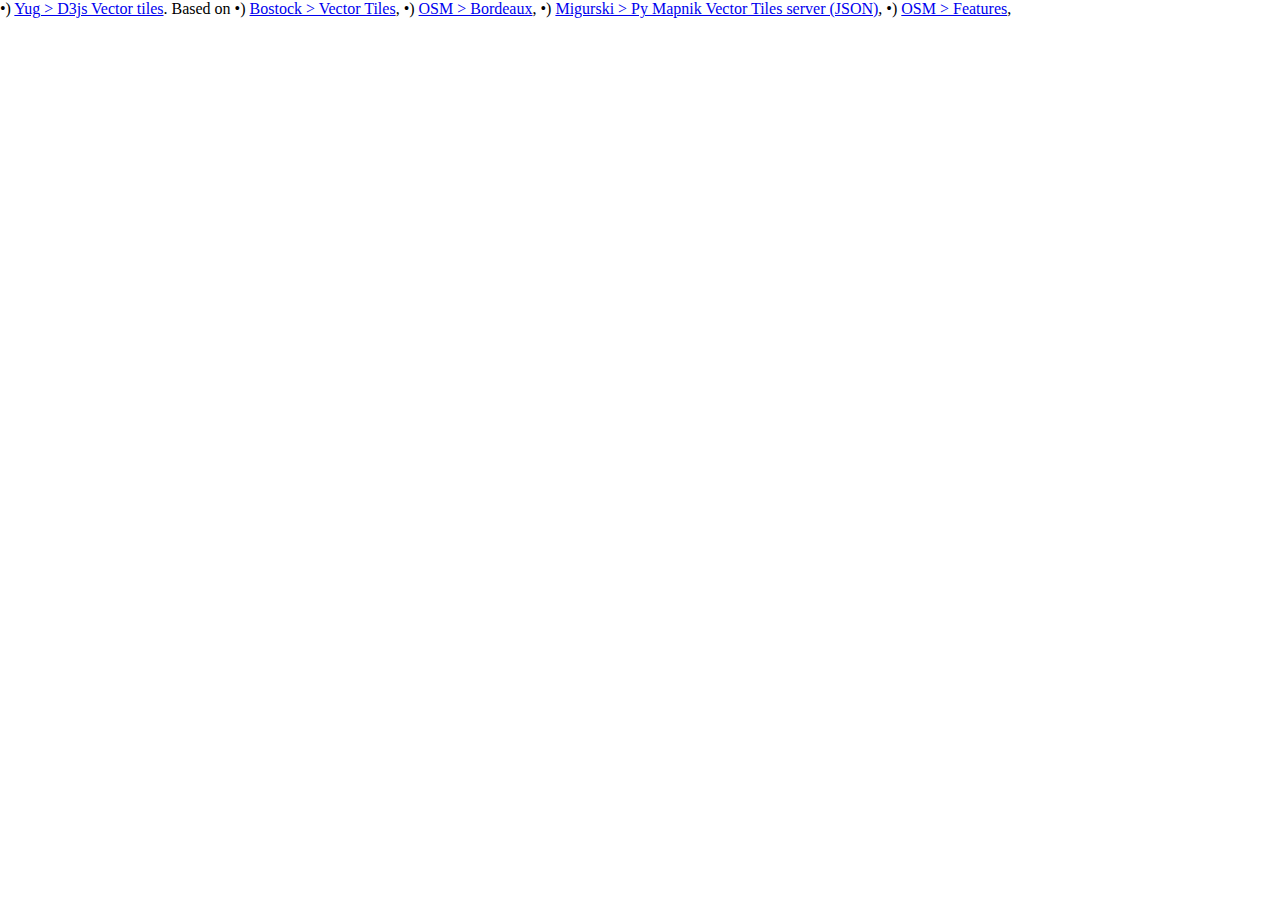
<file: Vector_Tiles.html>
<!DOCTYPE html>
<meta charset="utf-8">
<style>

body {
  margin: 0;
}
	
path {
  fill: white;   /* hide artifacts*/
/*  stroke: #888; /* tiles border visible */
  stroke-linejoin: round;
  stroke-linecap: round;
}
.minor_road, .roads_residential { 
	fill: none;
	stroke: #fff;
	stroke-width: 0.3px; }
.major_road, .roads { 
	fill: none;
	stroke: #777;
	stroke-width: .4px; }
.highway, .roads_primary {
	stroke: #555;
	stroke-width: 0.35px; }
.roads_trunk {
	fill: none;
	stroke: #3b3b3b;
	stroke-width: 0.4px;
}
.rail {
	fill: none;
	stroke: #333; 
	stroke-width: 0.4px; }
.path{
	fill: none; }
.buildings path { 
	fill: #BBB;
/*	stroke: #888;
	stroke-width: 0.3px; */}
/* .land-usages path { fill: #DDFFDD; } */
.park, .grass, .forest, .pitch, .pitch, .playground { fill: #46af46; }
.water path { 
	fill: steelblue;
	fill-opacity: 0.5; }
.pois path { stroke: #666 ; fill: orange ;}

</style>
<body>
•) <a href="https://codio.io/hugolpz/D3-map/app/Vector_Tiles.html">Yug > D3js Vector tiles</a>. Based on •) <a href="http://bl.ocks.org/mbostock/5798874">Bostock > Vector Tiles</a>, •) <a href="http://www.openstreetmap.org/?lat=44.83846&lon=-0.57401&zoom=15&layers=M">OSM > Bordeaux</a>, •) <a href="http://openstreetmap.us/~migurski/vector-datasource/">Migurski > Py Mapnik Vector Tiles server (JSON)</a>, •) <a href="http://wiki.openstreetmap.org/wiki/Map_Features">OSM > Features</a>,


<script src="js/d3.v3.min.js"></script>
<script src="js/d3.geo.tile.v0.min.js"></script>
<script>

var width = Math.max(960, window.innerWidth),
    height = Math.max(500, window.innerHeight);

var tiler = d3.geo.tile()
    .size([width, height]);

var projection = d3.geo.mercator()
    .center([-1.547, 47.215]) // EW, NS 47.2159/-1.5496
    // Bordeaux : -0.5783, 44.8386 ; CB test: 107.36, 16.07 ; CB Banlung: 106.9870014, 13.7392101
    // Monpou: 0.08648, 44.44767 
    // Saubion: -1.31943, 43.67291
// Nantes: 1.3310,  47.1305
    .scale((1 << 20) / 2 / Math.PI) // (1 << zoom n times)
    .translate([width / 2, height / 2]);

var path = d3.geo.path()
    .projection(projection);

var svg = d3.select("body").append("svg")
    .attr("width", width)
    .attr("height", height)
    .call(renderTiles, "landuse")
    .call(renderTiles, "water")
    .call(renderTiles, "roads")
    .call(renderTiles, "buildings")
    //.call(renderTiles, "pois");
//vectiles: highroad, skeletron, buildings, pois, land-usages, water-areas

function renderTiles (svg, type) {
  svg.append("g")
      .attr("id", type)
      .attr("class", type)
    .selectAll("g")
      .data(tiler
        .scale(projection.scale() * 2 * Math.PI)
        .translate(projection([0, 0]))
		   )
    .enter().append("g").attr("class", "tuile")
      .each(function(d) {
        var g = d3.select(this);
	  	//http://vector.mapzen.com/osm/{layers}/{z}/{x}/{y}.{format}
        //http://tile.openstreetmap.us/vectiles-{type}/{z}/{x}/{y}.json
   	//d3.json("http://" + ["a", "b", "c"][(d[0] * 31 + d[1]) % 3] + ".tile.openstreetmap.us/vectiles-" + type + "/" + d[2] + "/" + d[0] + "/" + d[1] + ".json", function(error, json) {
	  d3.json("http://vector.mapzen.com/osm/" + type + "/" + d[2] + "/" + d[0] + "/" + d[1] + ".json", function(error, json) {
          g.selectAll("path")
              .data(json.features.sort(function(a, b) { return a.properties.sort_key - b.properties.sort_key; }))
            .enter().append("path")
              .attr("class", function(d) { return d.properties.kind; })
              .attr("d", path);
        });
      });
}

</script>
</file>
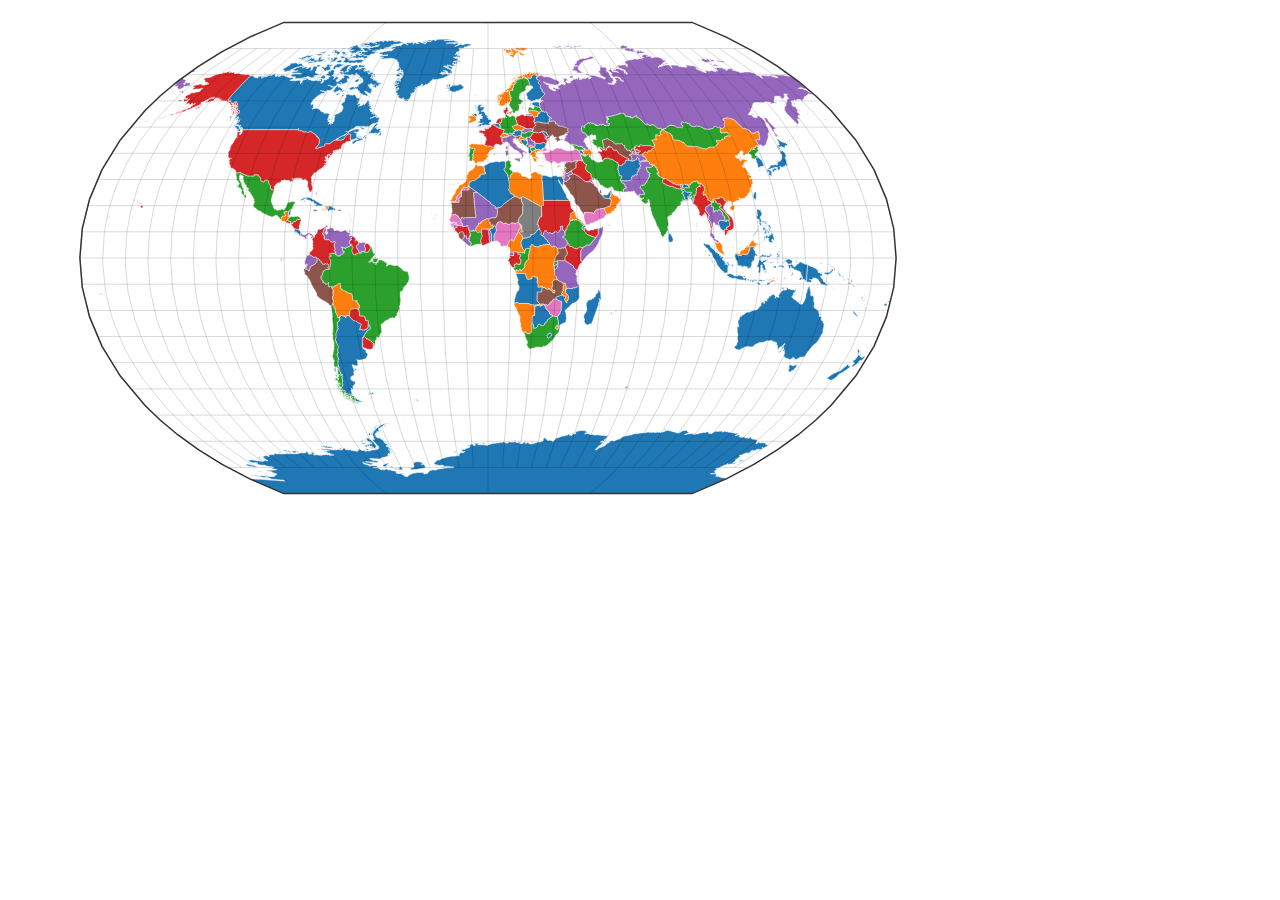
<file: world.html>
<!DOCTYPE html>
<meta charset="utf-8">
<style>

.country {
  fill: #ccc;
  stroke: #fff;
  stroke-width: .5px;
  stroke-linejoin: round;
}

.graticule {
  fill: none;
  stroke: #000;
  stroke-opacity: .3;
  stroke-width: .5px;
}

.graticule.outline {
  stroke: #333;
  stroke-opacity: 1;
  stroke-width: 1.5px;
}

</style>
<body>
<script src="js/d3.v3.min.js"></script>
<script src="js/d3.geo.projection.v0.min.js"></script>
<script src="js/topojson.v1.min.js"></script>
<script>

var width = 960,
    height = 500;

var projection = d3.geo.kavrayskiy7(),
    color = d3.scale.category10(),
    graticule = d3.geo.graticule();

var path = d3.geo.path()
    .projection(projection);

var svg = d3.select("body").append("svg")
    .attr("width", width)
    .attr("height", height);

svg.append("path")
    .datum(graticule)
    .attr("class", "graticule")
    .attr("d", path);

svg.append("path")
    .datum(graticule.outline)
    .attr("class", "graticule outline")
    .attr("d", path);

d3.json("data/world.json", function(error, world) {
  var countries = topojson.feature(world, world.objects.countries).features,
      neighbors = topojson.neighbors(world.objects.countries.geometries);

  svg.selectAll(".country")
      .data(countries)
    .enter().insert("path", ".graticule")
      .attr("class", "country")
      .attr("d", path)
      .style("fill", function(d, i) { return color(d.color = d3.max(neighbors[i], function(n) { return countries[n].color; }) + 1 | 0); });
});

</script>
</file>
